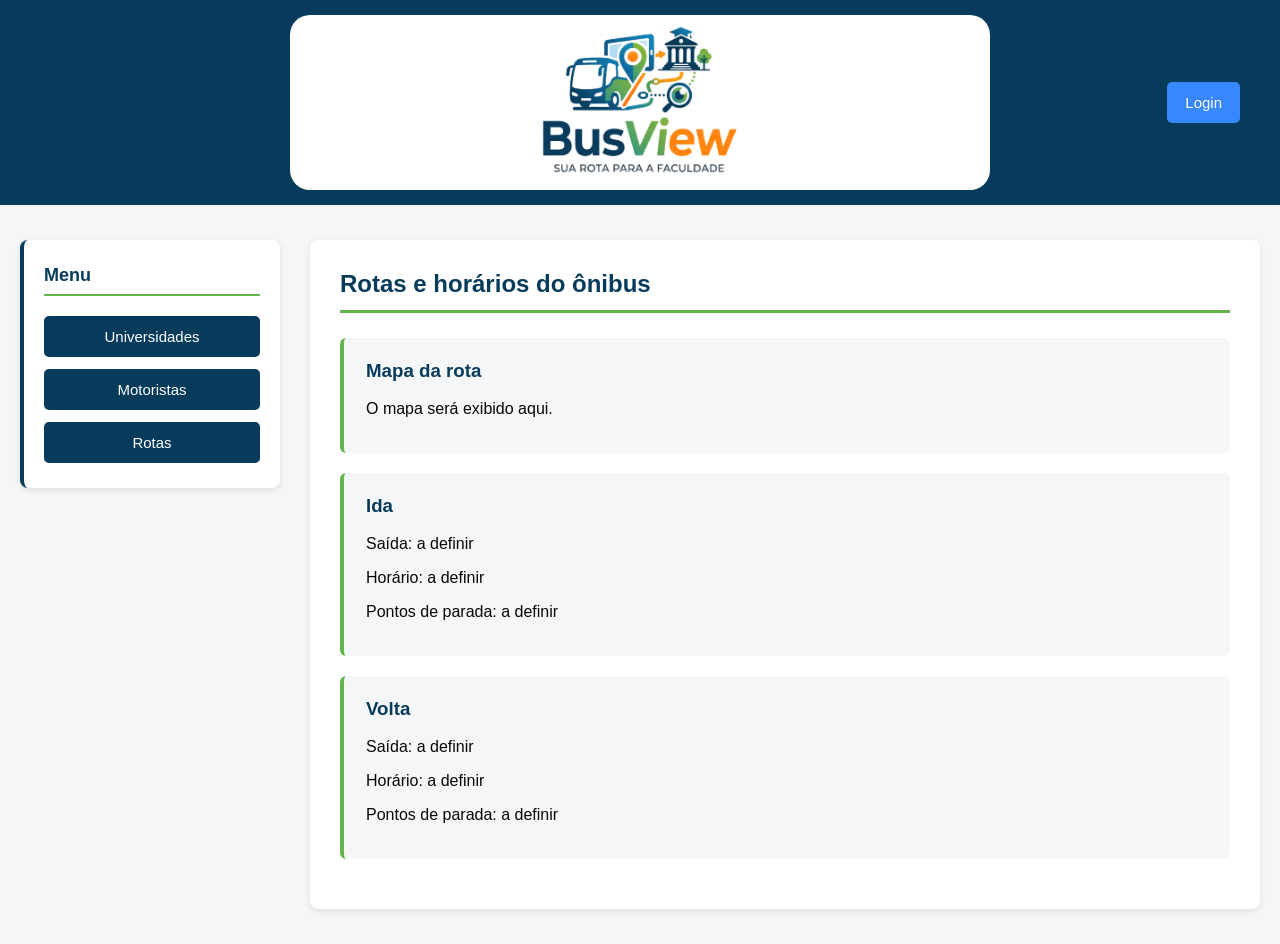
<file: HTML/index.html>
<!DOCTYPE html>
<html lang="pt-BR">
<head>
  <meta charset="UTF-8">
  <meta name="viewport" content="width=device-width, initial-scale=1.0">
  <title>BusView</title>
  <link rel="stylesheet" href="/CSS/index.css">
</head>
<body>
  <header>
    <img src="logo busView.png" alt="Logo BusView">
    <a href="login.html">Login</a>
  </header>

  <div class="dashboard-container">
    <!-- Barra Lateral -->
    <aside class="sidebar">
      <h3>Menu</h3>
      <nav>
        <a href="#" class="sidebar-btn">Universidades</a>
        <a href="#" class="sidebar-btn">Motoristas</a>
        <a href="#" class="sidebar-btn">Rotas</a>
      </nav>
    </aside>

    <!-- Conteúdo Principal -->
    <main>
      <h2>Rotas e horários do ônibus</h2>

      <section>
        <h3>Mapa da rota</h3>
        <p>O mapa será exibido aqui.</p>
      </section>

      <section>
        <h3>Ida</h3>
        <p>Saída: a definir</p>
        <p>Horário: a definir</p>
        <p>Pontos de parada: a definir</p>
      </section>

      <section>
        <h3>Volta</h3>
        <p>Saída: a definir</p>
        <p>Horário: a definir</p>
        <p>Pontos de parada: a definir</p>
      </section>
    </main>
  </div>
</body>
</html>
</file>
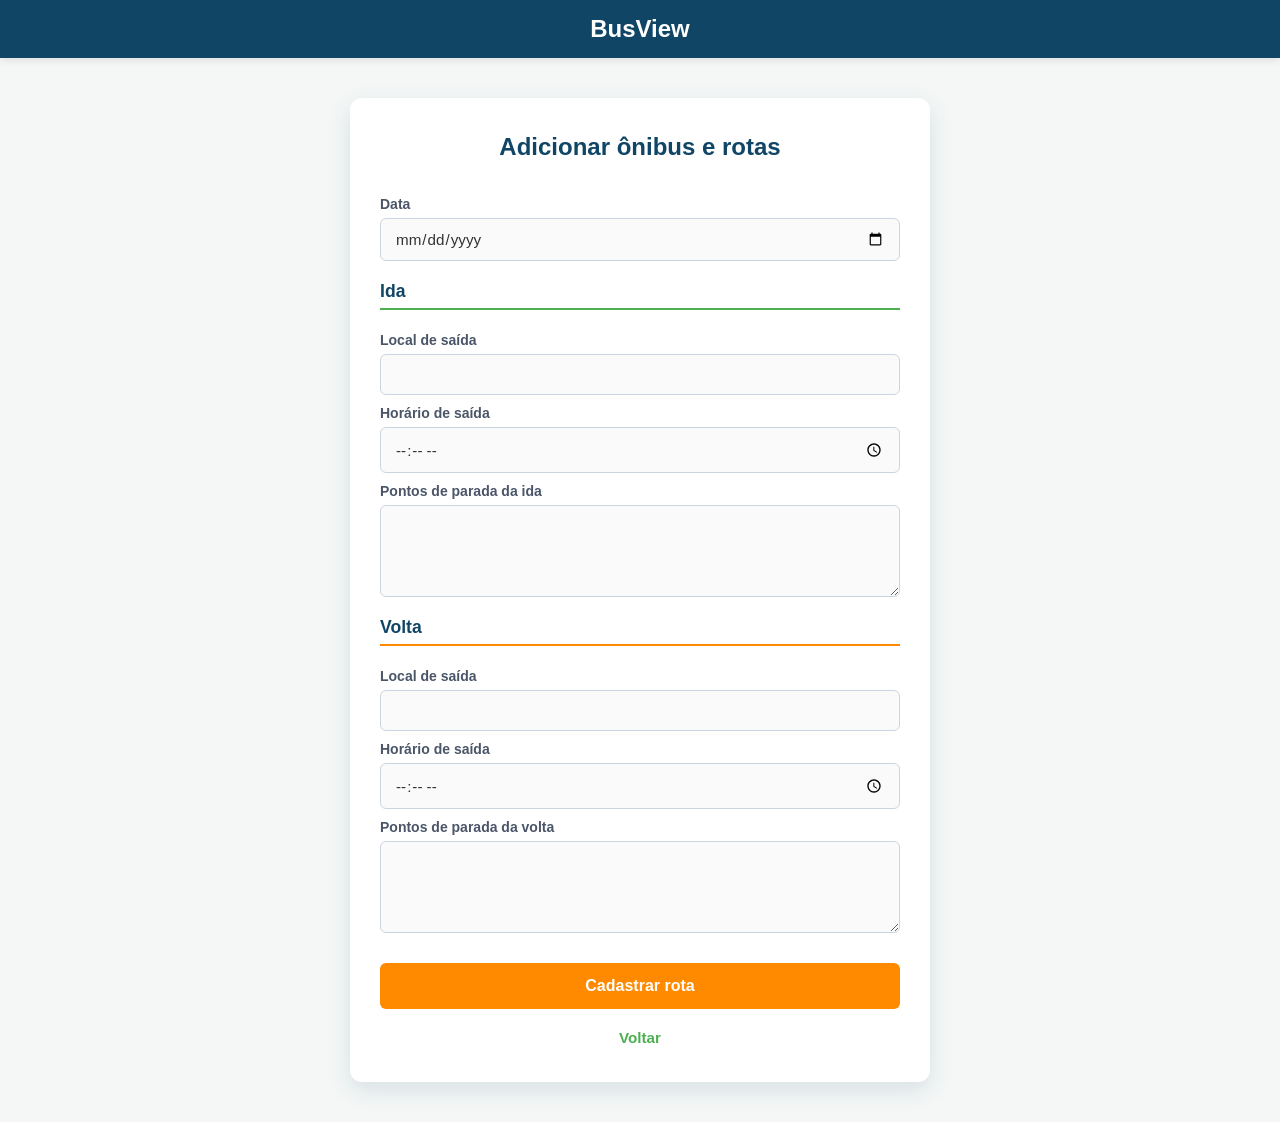
<file: HTML/adicionar-rota.html>
<!DOCTYPE html>
<html lang="pt-BR">
<head>
  <meta charset="UTF-8">
  <meta name="viewport" content="width=device-width, initial-scale=1.0">
  <title>BusView</title>
  <link rel="stylesheet" href="/CSS/adicionar-rota.css">
</head>
<body>
  <header>
    <h1>BusView</h1>
  </header>

  <main>
    <h2>Adicionar ônibus e rotas</h2>

    <form action="#" method="post">
      <label for="data">Data</label>
      <input type="date" id="data" name="data" required>

      <h3>Ida</h3>
      <label for="saida-ida">Local de saída</label>
      <input type="text" id="saida-ida" name="saida-ida" required>

      <label for="horario-ida">Horário de saída</label>
      <input type="time" id="horario-ida" name="horario-ida" required>

      <label for="pontos-ida">Pontos de parada da ida</label>
      <textarea id="pontos-ida" name="pontos-ida" rows="4" required></textarea>

      <h3>Volta</h3>
      <label for="saida-volta">Local de saída</label>
      <input type="text" id="saida-volta" name="saida-volta" required>

      <label for="horario-volta">Horário de saída</label>
      <input type="time" id="horario-volta" name="horario-volta" required>

      <label for="pontos-volta">Pontos de parada da volta</label>
      <textarea id="pontos-volta" name="pontos-volta" rows="4" required></textarea>

      <button type="submit">Cadastrar rota</button>
    </form>

    <p><a href="index.html">Voltar</a></p>
  </main>
</body>
</html>
</file>
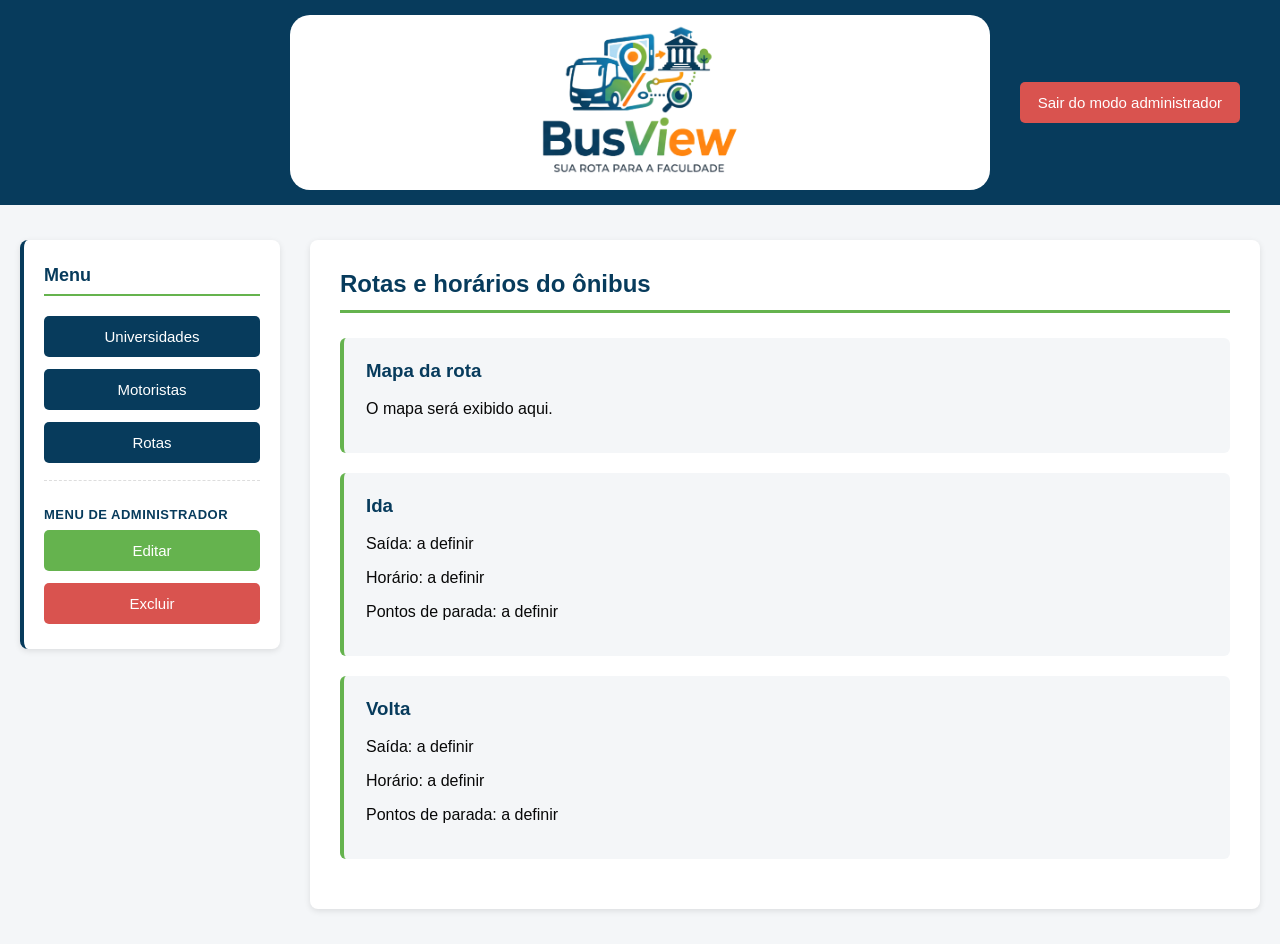
<file: HTML/administrador.html>
<!DOCTYPE html>
<html lang="pt-BR">
<head>
  <meta charset="UTF-8">
  <meta name="viewport" content="width=device-width, initial-scale=1.0">
  <title>BusView</title>
  <link rel="stylesheet" href="/CSS/administrador.css">
</head>
<body>
  <header>
    <img src="logo busView.png" alt="Logo BusView">
    <a href="login.html">Sair do modo administrador</a>
  </header>

  <div class="dashboard-container">
    <aside class="sidebar">
      <h3>Menu</h3>
      <nav>
        <a href="#" class="sidebar-btn">Universidades</a>
        <a href="#" class="sidebar-btn">Motoristas</a>
        <a href="#" class="sidebar-btn">Rotas</a>

        <div class="sidebar-divider"></div>
        <span class="sidebar-subtitle">Menu de administrador</span>
        
        <a href="#" class="sidebar-btn btn-edit" id="btnEditar">Editar</a>
        <a href="#" class="sidebar-btn btn-delete" id="btnExcluir">Excluir</a>
      </nav>
    </aside>

    <main>
      <h2>Rotas e horários do ônibus</h2>

      <section>
        <h3>Mapa da rota</h3>
        <p>O mapa será exibido aqui.</p>
      </section>

      <section>
        <h3>Ida</h3>
        <p>Saída: a definir</p>
        <p>Horário: a definir</p>
        <p>Pontos de parada: a definir</p>
      </section>

      <section>
        <h3>Volta</h3>
        <p>Saída: a definir</p>
        <p>Horário: a definir</p>
        <p>Pontos de parada: a definir</p>
      </section>
    </main>
  </div>

  <div class="modal-overlay" id="modalOverlay">
    <div class="modal-content">
      <span class="modal-close" id="closeModal">&times;</span>
      <h3 id="modalTitle">Selecione uma opção</h3>
      <p>O que você deseja gerenciar?</p>
      
      <div class="modal-buttons">
        <button class="modal-btn">Universidades</button>
        <button class="modal-btn">Motoristas</button>
        <button class="modal-btn">Rotas</button>
      </div>
    </div>
  </div>

  <script>
    const modalOverlay = document.getElementById('modalOverlay');
    const modalTitle = document.getElementById('modalTitle');
    const btnEditar = document.getElementById('btnEditar');
    const btnExcluir = document.getElementById('btnExcluir');
    const closeModal = document.getElementById('closeModal');

    btnEditar.addEventListener('click', (e) => {
      e.preventDefault();
      modalTitle.textContent = 'Editar';
      modalOverlay.classList.add('active');
    });

    btnExcluir.addEventListener('click', (e) => {
      e.preventDefault();
      modalTitle.textContent = 'Excluir';
      modalOverlay.classList.add('active');
    });

    closeModal.addEventListener('click', () => {
      modalOverlay.classList.remove('active');
    });

    modalOverlay.addEventListener('click', (e) => {
      if (e.target === modalOverlay) {
        modalOverlay.classList.remove('active');
      }
    });
  </script>
</body>
</html>
</file>
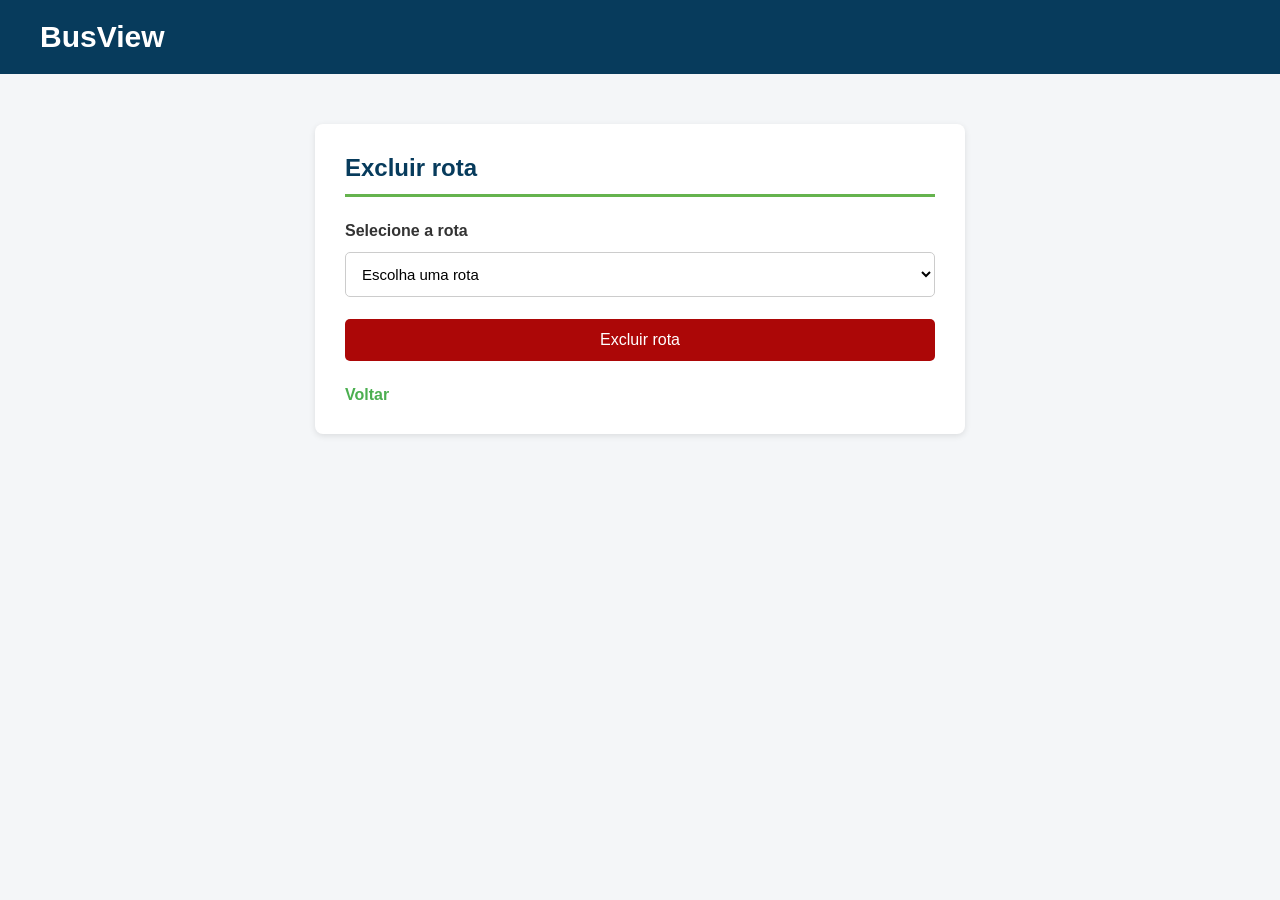
<file: HTML/excluir-rota.html>
<!DOCTYPE html>
<html lang="pt-BR">
<head>
  <meta charset="UTF-8">
  <meta name="viewport" content="width=device-width, initial-scale=1.0">
  <title>BusView</title>
  <link rel="stylesheet" href="/CSS/excluir-rota.css">
</head>
<body>
  <header>
    <h1>BusView</h1>
  </header>

  <main>
    <h2>Excluir rota</h2>

    <form action="#" method="post">
      <label for="rota">Selecione a rota</label>
      <select id="rota" name="rota" required>
        <option value="">Escolha uma rota</option>
        <option value="exemplo">Rota de exemplo</option>
      </select>

      <button type="submit">Excluir rota</button>
    </form>

    <p><a href="index.html">Voltar</a></p>
  </main>
</body>
</html>
</file>
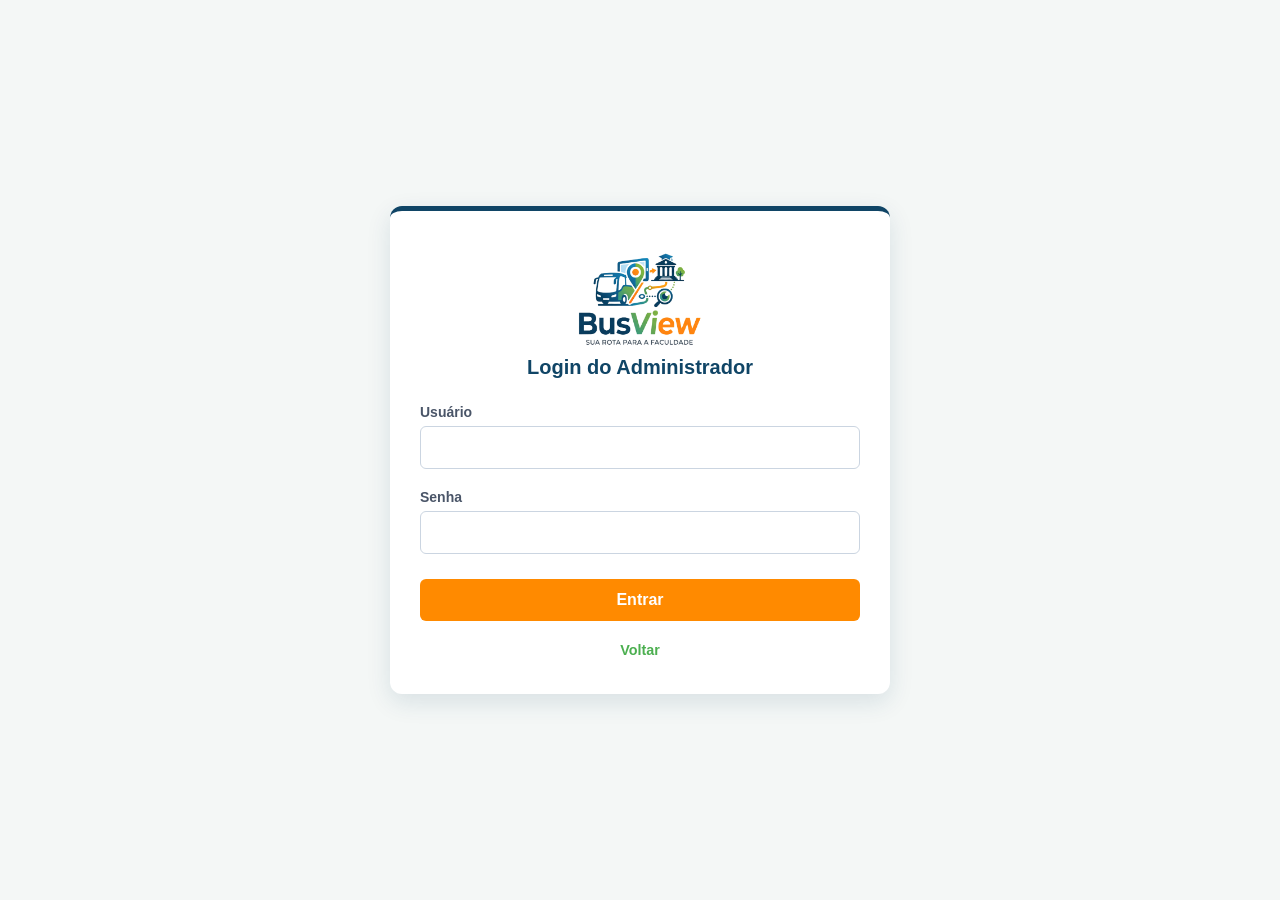
<file: HTML/login.html>
<!DOCTYPE html>
<html lang="pt-BR">
<head>
  <meta charset="UTF-8">
  <meta name="viewport" content="width=device-width, initial-scale=1.0">
  <title>BusView</title>
  <link rel="stylesheet" href="/CSS/login.css">
</head>
<body>
  <main>

    <img src="logo busView.png" alt="BusView" class="BusView">

    <h2>Login do Administrador</h2>

    <form action="#" method="post">
      <label for="usuario">Usuário</label>
      <input type="text" id="usuario" name="usuario" required>

      <label for="senha">Senha</label>
      <input type="password" id="senha" name="senha" required>

      <button type="submit">Entrar</button>
    </form>

    <p><a href="index.html">Voltar</a></p>
  </main>
</body>
</html>
</file>
<file: CSS/index.css>
* {
    margin: 0;
    padding: 0;
    box-sizing: border-box;
}

body {
    font-family: Arial, Helvetica, sans-serif;
    background-color: #f4f6f8;
    color: #080808;
}

header {
    background-color: #073b5c;
    padding: 15px 40px;
    display: grid;
    justify-content: space-between;
    grid-template-columns: 1fr auto 1fr;
    align-items: center;
}

header img {
    width: 700px;
    height: auto;
    border-radius: 20px;
    grid-column: 2; 
    justify-self: center;
}

header a {
    background-color: #3787ff;
    color: white;
    text-decoration: none;
    padding: 12px 18px;
    border-radius: 5px;
    font-size: 15px;
    grid-column: 3;
    justify-self: end;
    transition: background-color 0.3s ease;
}

header a:hover {
    background-color: #2c51c9;
}

.dashboard-container {
    display: grid;
    grid-template-columns: 260px 1fr;
    max-width: 1300px;
    margin: 35px auto;
    gap: 30px;
    padding: 0 20px;
}

.sidebar {
    background-color: white;
    padding: 25px 20px;
    border-radius: 8px;
    box-shadow: 0 2px 6px rgba(0, 0, 0, 0.1);
    height: fit-content;
    border-left: 4px solid #073b5c;
}

.sidebar h3 {
    color: #073b5c;
    margin-bottom: 20px;
    font-size: 18px;
    border-bottom: 2px solid #65b34e;
    padding-bottom: 8px;
}

.sidebar nav {
    display: flex;
    flex-direction: column;
    gap: 12px;
}

.sidebar-btn {
    display: block;
    background-color: #073b5c;
    color: white;
    text-decoration: none;
    padding: 12px 15px;
    border-radius: 5px;
    font-size: 15px;
    text-align: center;
    transition: background-color 0.3s ease;
}

.sidebar-btn:hover {
    background-color: #1683a8;
}

/* Conteúdo principal */
main {
    background-color: white;
    padding: 30px;
    border-radius: 8px;
    box-shadow: 0 2px 6px rgba(0, 0, 0, 0.1);
    width: 100%;
    margin: 0;
}

h2 {
    color: #073b5c;
    margin-bottom: 25px;
    padding-bottom: 12px;
    border-bottom: 3px solid #65b34e;
}

section {
    background-color: #f4f6f8;
    padding: 22px;
    margin-bottom: 20px;
    border-radius: 6px;
    border-left: 4px solid #65b34e;
}

section h3 {
    color: #073b5c;
    margin-bottom: 15px;
}

section p {
    margin-bottom: 10px;
    line-height: 1.5;
}

@media (max-width: 900px) {
    .dashboard-container {
        grid-template-columns: 1fr; 
    }

    header {
        padding: 15px 20px;
        flex-direction: column;
        gap: 15px;
    }

    header img {
        width: 150px;
    }
}
</file>
<file: CSS/adicionar-rota.css>
* {
    margin: 0;
    padding: 0;
    box-sizing: border-box;
    font-family: 'Segoe UI', Roboto, Helvetica, Arial, sans-serif;
}

body {
    background-color: #f4f7f6;
    color: #333;
    display: flex;
    flex-direction: column;
    align-items: center;
    min-height: 100vh;
}

header {
    width: 100%;
    background-color: #104566;
    padding: 15px 0;
    text-align: center;
    box-shadow: 0 2px 8px rgba(0, 0, 0, 0.1);
}

header h1 {
    color: #ffffff;
    font-size: 1.5rem;
    font-weight: 700;
}

main {
    background: #ffffff;
    width: 100%;
    max-width: 580px;
    padding: 35px 30px;
    border-radius: 12px;
    box-shadow: 0 8px 24px rgba(16, 69, 102, 0.12);
    margin: 40px 20px;
}

h2 {
    color: #104566;
    font-size: 1.5rem;
    font-weight: 700;
    margin-bottom: 25px;
    text-align: center;
}

h3 {
    color: #104566;
    font-size: 1.1rem;
    font-weight: 600;
    margin: 20px 0 12px 0;
    padding-bottom: 6px;
    border-bottom: 2px solid #e2e8f0;
}

h3:nth-of-type(1) {
    border-bottom-color: #4CAF50;
}

h3:nth-of-type(2) {
    border-bottom-color: #FF8A00;
}

form {
    display: flex;
    flex-direction: column;
}

label {
    font-size: 0.875rem;
    font-weight: 600;
    color: #4a5568;
    margin-bottom: 6px;
    margin-top: 10px;
}

input, textarea {
    width: 100%;
    padding: 11px 14px;
    border: 1px solid #cbd5e1;
    border-radius: 6px;
    font-size: 0.95rem;
    color: #333;
    outline: none;
    transition: all 0.2s ease-in-out;
    background-color: #fafafa;
}

textarea {
    resize: vertical;
    min-height: 90px;
}

input:focus, textarea:focus {
    border-color: #104566;
    background-color: #ffffff;
    box-shadow: 0 0 0 3px rgba(16, 69, 102, 0.15);
}

button {
    background-color: #FF8A00;
    color: #ffffff;
    border: none;
    padding: 14px;
    border-radius: 6px;
    font-size: 1rem;
    font-weight: 600;
    cursor: pointer;
    transition: background-color 0.2s ease-in-out, transform 0.1s ease;
    margin-top: 30px;
}

button:hover {
    background-color: #e07a00;
}

button:active {
    transform: scale(0.98);
}

p {
    text-align: center;
    margin-top: 20px;
}

p a {
    color: #4CAF50;
    text-decoration: none;
    font-size: 0.95rem;
    font-weight: 600;
    transition: color 0.2s ease;
}

p a:hover {
    color: #388e3c;
    text-decoration: underline;
}
</file>
<file: CSS/administrador.css>
* {
    margin: 0;
    padding: 0;
    box-sizing: border-box;
}

body {
    font-family: Arial, Helvetica, sans-serif;
    background-color: #f4f6f8;
    color: #080808;
}

header {
    background-color: #073b5c;
    padding: 15px 40px;
    display: grid;
    justify-content: space-between;
    grid-template-columns: 1fr auto 1fr;
    align-items: center;
}

header img {
    width: 700px;
    height: auto;
    border-radius: 20px;
    grid-column: 2; 
    justify-self: center;
}

header a {
    background-color: #d9534f;
    color: white;
    text-decoration: none;
    padding: 12px 18px;
    border-radius: 5px;
    font-size: 15px;
    grid-column: 3;
    justify-self: end;
    transition: background-color 0.3s ease;
}

header a:hover {
    background-color: #c9302c;
}

.dashboard-container {
    display: grid;
    grid-template-columns: 260px 1fr;
    max-width: 1300px;
    margin: 35px auto;
    gap: 30px;
    padding: 0 20px;
}

.sidebar {
    background-color: white;
    padding: 25px 20px;
    border-radius: 8px;
    box-shadow: 0 2px 6px rgba(0, 0, 0, 0.1);
    height: fit-content;
    border-left: 4px solid #073b5c;
}

.sidebar h3 {
    color: #073b5c;
    margin-bottom: 20px;
    font-size: 18px;
    border-bottom: 2px solid #65b34e;
    padding-bottom: 8px;
}

.sidebar nav {
    display: flex;
    flex-direction: column;
    gap: 12px;
}

.sidebar-btn {
    display: block;
    background-color: #073b5c;
    color: white;
    text-decoration: none;
    padding: 12px 15px;
    border-radius: 5px;
    font-size: 15px;
    text-align: center;
    transition: background-color 0.3s ease;
}

.sidebar-btn:hover {
    background-color: #1683a8;
}

.sidebar-divider {
    height: 15px;
    border-top: 1px dashed #ddd;
    margin-top: 5px;
}

.sidebar-subtitle {
    font-size: 13px;
    font-weight: bold;
    color: #073b5c;
    text-transform: uppercase;
    letter-spacing: 0.5px;
    margin-bottom: -4px;
}

.sidebar-btn.btn-edit {
    background-color: #65b34e;
}

.sidebar-btn.btn-edit:hover {
    background-color: #53973f;
}

.sidebar-btn.btn-delete {
    background-color: #d9534f;
}

.sidebar-btn.btn-delete:hover {
    background-color: #c9302c;
}

main {
    background-color: white;
    padding: 30px;
    border-radius: 8px;
    box-shadow: 0 2px 6px rgba(0, 0, 0, 0.1);
    width: 100%;
    margin: 0;
}

h2 {
    color: #073b5c;
    margin-bottom: 25px;
    padding-bottom: 12px;
    border-bottom: 3px solid #65b34e;
}

section {
    background-color: #f4f6f8;
    padding: 22px;
    margin-bottom: 20px;
    border-radius: 6px;
    border-left: 4px solid #65b34e;
}

section h3 {
    color: #073b5c;
    margin-bottom: 15px;
}

section p {
    margin-bottom: 10px;
    line-height: 1.5;
}

.modal-overlay {
    position: fixed;
    top: 0;
    left: 0;
    width: 100%;
    height: 100%;
    background-color: rgba(0, 0, 0, 0.5);
    display: flex;
    justify-content: center;
    align-items: center;
    opacity: 0;
    pointer-events: none;
    transition: opacity 0.3s ease;
    z-index: 1000;
}

.modal-overlay.active {
    opacity: 1;
    pointer-events: auto;
}

.modal-content {
    background-color: white;
    padding: 30px;
    border-radius: 8px;
    width: 90%;
    max-width: 420px;
    position: relative;
    box-shadow: 0 4px 15px rgba(0, 0, 0, 0.2);
    border-top: 5px solid #073b5c;
    text-align: center;
}

.modal-close {
    position: absolute;
    top: 10px;
    right: 15px;
    font-size: 24px;
    font-weight: bold;
    color: #666;
    cursor: pointer;
}

.modal-close:hover {
    color: #000;
}

.modal-content h3 {
    color: #073b5c;
    margin-bottom: 8px;
}

.modal-content p {
    color: #555;
    font-size: 14px;
    margin-bottom: 20px;
}

.modal-buttons {
    display: flex;
    flex-direction: column;
    gap: 10px;
}

.modal-btn {
    background-color: #073b5c;
    color: white;
    border: none;
    padding: 12px;
    border-radius: 5px;
    font-size: 15px;
    cursor: pointer;
    transition: background-color 0.3s ease;
}

.modal-btn:hover {
    background-color: #1683a8;
}

@media (max-width: 900px) {
    .dashboard-container {
        grid-template-columns: 1fr;
    }

    header {
        padding: 15px 20px;
        flex-direction: column;
        gap: 15px;
    }

    header img {
        width: 150px;
    }
}
</file>
<file: CSS/excluir-rota.css>
/* Configurações gerais */
* {
    margin: 0;
    padding: 0;
    box-sizing: border-box;
}

body {
    font-family: Arial, Helvetica, sans-serif;
    background-color: #f4f6f8;
    color: #333;
}

/* Cabeçalho */
header {
    background-color: #073b5c;
    padding: 20px 40px;
}

header h1 {
    color: white;
    font-size: 30px;
}

/* Conteúdo principal */
main {
    width: 85%;
    max-width: 650px;
    margin: 50px auto;
    background-color: white;
    padding: 30px;
    border-radius: 8px;
    box-shadow: 0 2px 6px rgba(0, 0, 0, 0.1);
}

/* Título */
h2 {
    color: #073b5c;
    margin-bottom: 25px;
    padding-bottom: 12px;
    border-bottom: 3px solid #65b34e;
}

/* Formulário */
form {
    display: flex;
    flex-direction: column;
    gap: 12px;
}

label {
    font-weight: bold;
    color: #333;
}

select {
    width: 100%;
    padding: 12px;
    border: 1px solid #ccc;
    border-radius: 5px;
    font-size: 15px;
    background-color: white;
}

select:focus {
    outline: none;
    border-color: #1683a8;
}

/* Botão de excluir */
button {
    background-color: rgb(172, 7, 7);
    color: white;
    padding: 12px;
    border: none;
    border-radius: 5px;
    font-size: 16px;
    cursor: pointer;
    margin-top: 10px;
}

button:hover {
    background-color: rgb(153, 7, 7);
}

/* Link voltar */
main p {
    margin-top: 25px;
}

main p a {
    color: #4CAF50;
    text-decoration: none;
    font-weight: bold;
}

main p a:hover {
    color: #f28c13;
    text-decoration: underline;
}

/* Responsividade */
@media (max-width: 600px) {

    header {
        padding: 20px;
    }

    main {
        width: 92%;
        padding: 20px;
        margin: 25px auto;
    }
}
</file>
<file: CSS/login.css>
* {
    margin: 0;
    padding: 0;
    box-sizing: border-box;
    font-family: 'Segoe UI', Roboto, Helvetica, Arial, sans-serif;
}

body {
    background-color: #f4f7f6;
    color: #333;
    display: flex;
    justify-content: center;
    align-items: center;
    min-height: 100vh;
    padding: 20px;
}

main {
    background: #ffffff;
    width: 100%;
    max-width: 500px;
    padding: 35px 30px;
    border-radius: 12px;
    box-shadow: 0 8px 24px rgba(16, 69, 102, 0.12);
    text-align: center;
    border-top: 5px solid #104566;
}

main h1 {
    margin-bottom: 10px;
}


.BusView {
    width: 100%;
    max-width: 1000px;
    height: auto;
    display: block;
    margin: 0 auto;
}

h2 {
    color: #104566;
    font-size: 1.25rem;
    font-weight: 600;
    margin-bottom: 25px;
}

form {
    display: flex;
    flex-direction: column;
    text-align: left;
}

label {
    font-size: 0.875rem;
    font-weight: 600;
    color: #4a5568;
    margin-bottom: 6px;
}

input {
    width: 100%;
    padding: 12px 14px;
    margin-bottom: 20px;
    border: 1px solid #cbd5e1;
    border-radius: 6px;
    font-size: 0.95rem;
    transition: all 0.2s ease-in-out;
    outline: none;
}

input:focus {
    border-color: #104566;
    box-shadow: 0 0 0 3px rgba(16, 69, 102, 0.15);
}

button {
    background-color: #FF8A00;
    color: #ffffff;
    border: none;
    padding: 12px;
    border-radius: 6px;
    font-size: 1rem;
    font-weight: 600;
    cursor: pointer;
    transition: background-color 0.2s ease-in-out, transform 0.1s ease;
    margin-top: 5px;
}

button:hover {
    background-color: #e07a00;
}

button:active {
    transform: scale(0.98);
}

p {
    margin-top: 20px;
}

p a {
    color: #4CAF50;
    text-decoration: none;
    font-size: 0.9rem;
    font-weight: 600;
    transition: color 0.2s ease;
}

p a:hover {
    color: #388e3c;
    text-decoration: underline;
}
</file>
